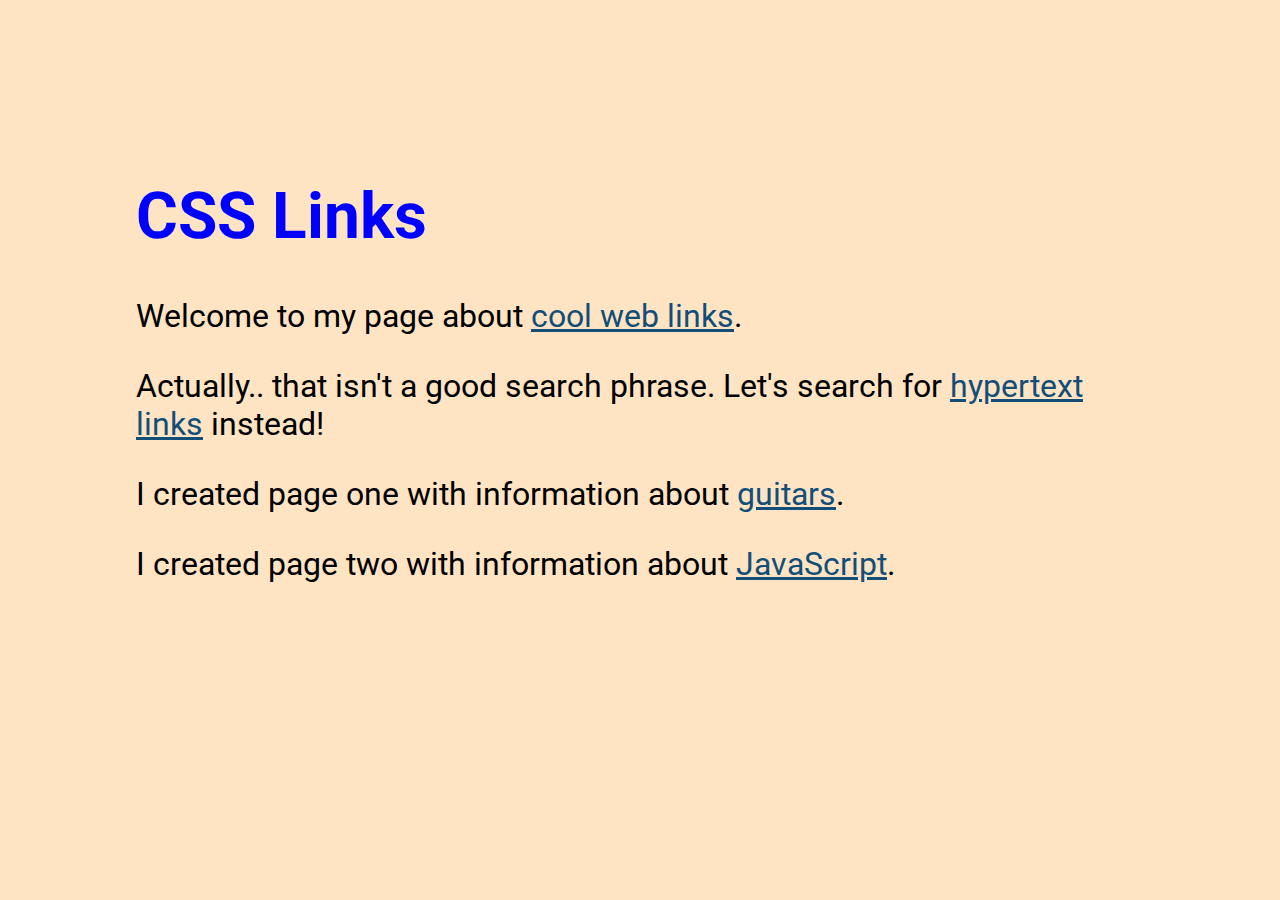
<file: lesson 7/index.html>
<!DOCTYPE html>
<html lang="en">

<head>
    <meta charset="UTF-8">
    <meta http-equiv="X-UA-Compatible" content="IE=edge">
    <meta name="viewport" content="width=device-width, initial-scale=1.0">
    <title>CSS Links</title>
    <link rel="stylesheet" href="style.css">
</head>

<body>
    <header>
        <h1>CSS Links</h1>
    </header>
    <main>
        <p>Welcome to my page about <a href="https://www.google.com/search?q=+web+links">cool web links</a>.</p>

        <p>Actually.. that isn&apos;t a good search phrase. Let's search for <a
                href="https://www.google.com/search?q=hypertext+links">hypertext links</a> instead!</p>

        <p>I created page one with information about <a href="one.html">guitars</a>.</p>

        <p>I created page two with information about <a href="two.html">JavaScript</a>.</p>
    </main>
</body>

</html>
</file>
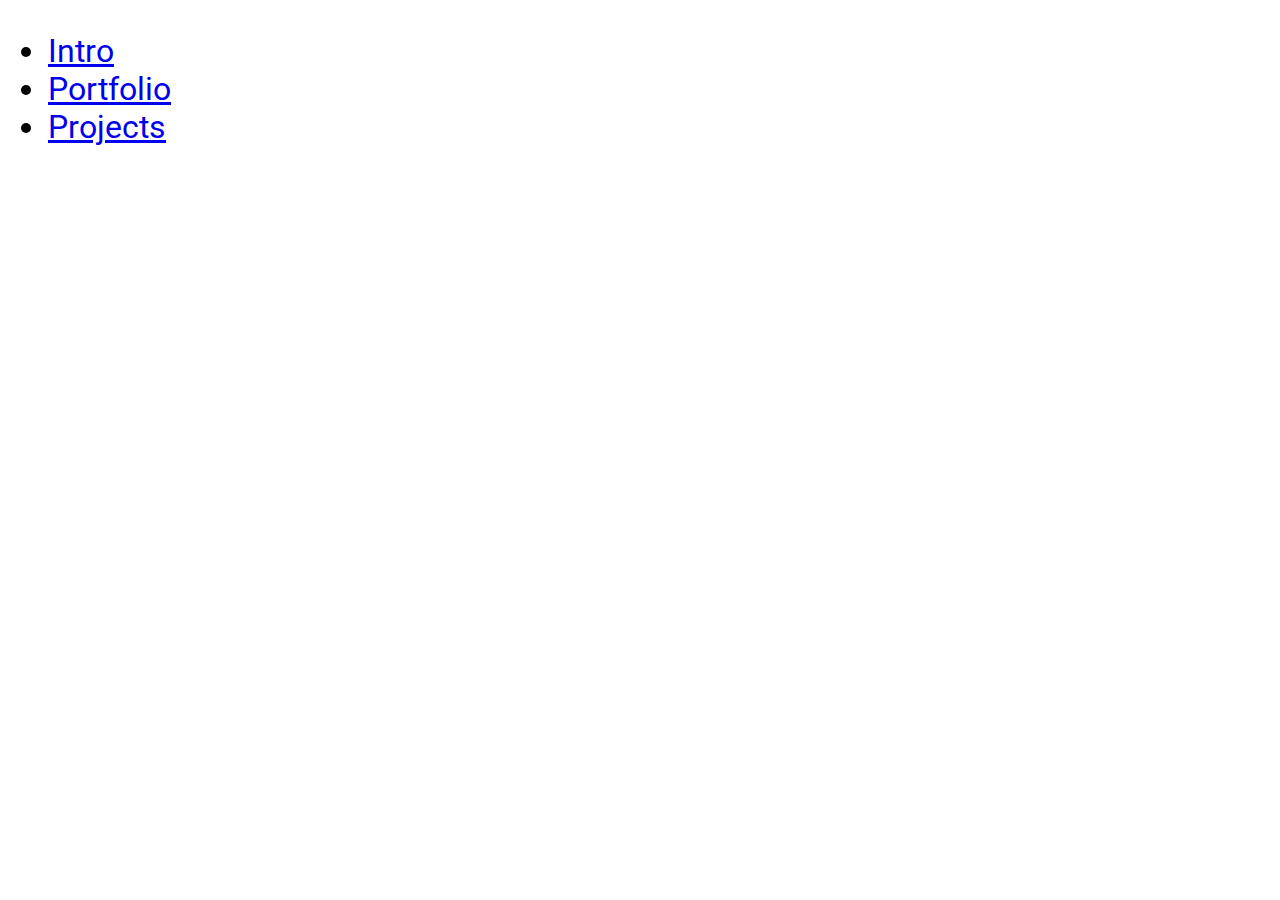
<file: lesson10/index.html>
<!DOCTYPE html>
<html lang="en">

<head>
    <meta charset="UTF-8">
    <meta http-equiv="X-UA-Compatible" content="IE=edge">
    <meta name="viewport" content="width=device-width, initial-scale=1.0">
    <title>CSS Display</title>
    <link rel="stylesheet" href="css/style.css">
</head>

<body>
    <main>
       <!--  <p>This is a paragraph.</p>
        <p>This is <span class="opposite">another</span> paragraph.</p> -->

        <nav>
            <ul>
                <li><a href="#">Intro</a></li>
                <li><a href="#">Portfolio</a></li>
                <li><a href="#">Projects</a></li>
            </ul>
        </nav>
        
    </main>
</body>

</html>
</file>
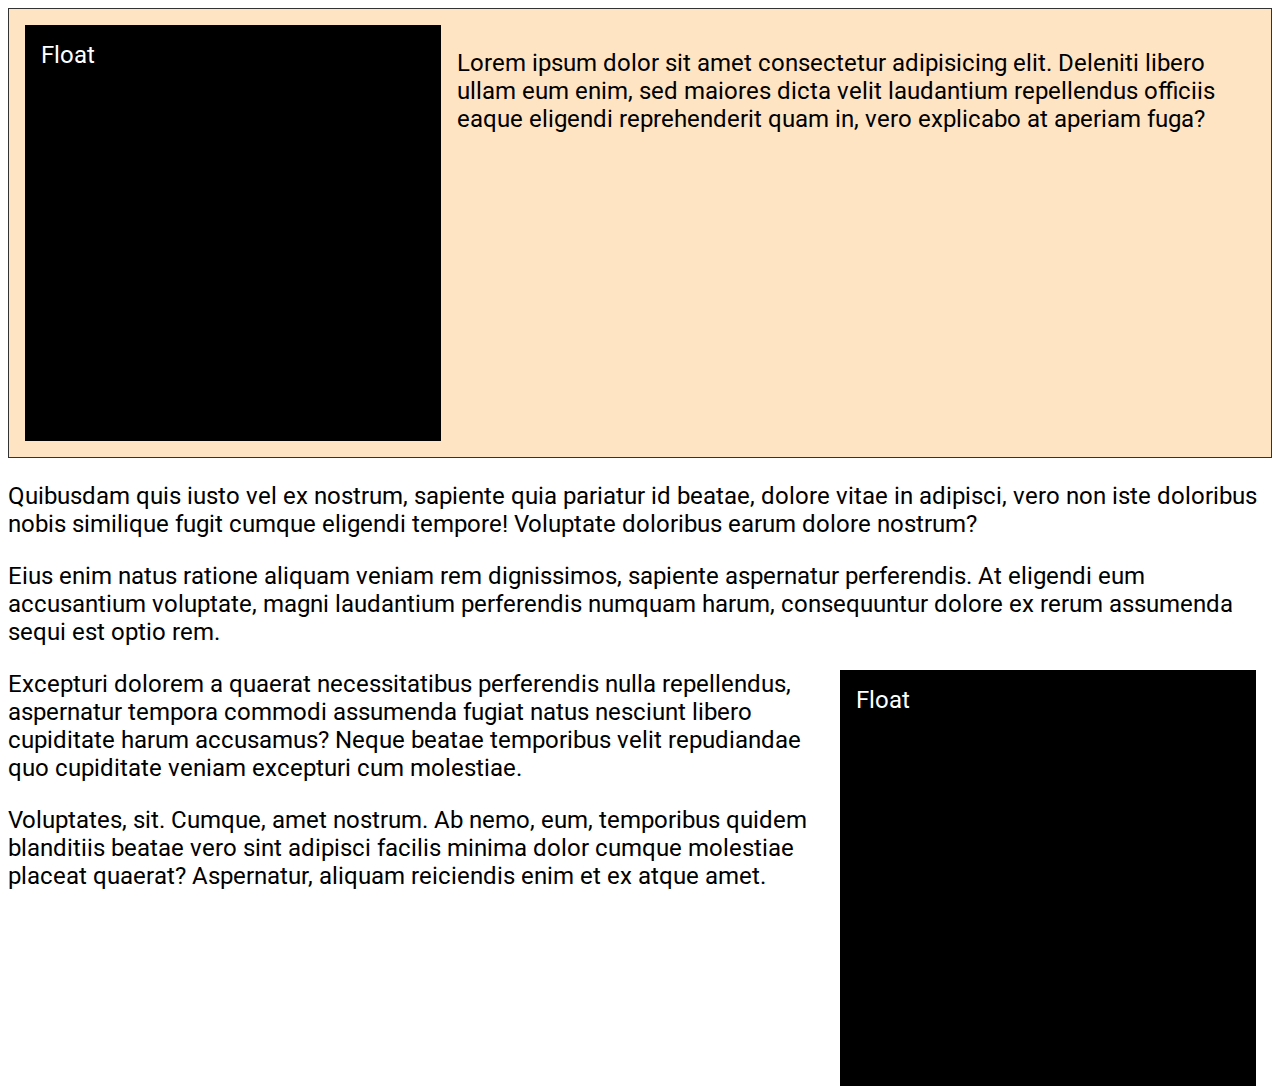
<file: lesson11/index.htm>
<!DOCTYPE html>
<html lang="en">

<head>
    <meta charset="UTF-8">
    <meta http-equiv="X-UA-Compatible" content="IE=edge">
    <meta name="viewport" content="width=device-width, initial-scale=1.0">
    <title>CSS Floats</title>
    <link rel="stylesheet" href="css/style.css">
</head>

<body>
    <section>
   <div class="block left">Float</div>
   <p>Lorem ipsum dolor sit amet consectetur adipisicing elit. Deleniti libero ullam eum enim, sed maiores dicta velit laudantium repellendus officiis eaque eligendi reprehenderit quam in, vero explicabo at aperiam fuga?</p></section>
      <p>Quibusdam quis iusto vel ex nostrum, sapiente quia pariatur id beatae, dolore vitae in adipisci, vero non iste doloribus nobis similique fugit cumque eligendi tempore! Voluptate doloribus earum dolore nostrum?</p>
   <p>Eius enim natus ratione aliquam veniam rem dignissimos, sapiente aspernatur perferendis. At eligendi eum accusantium voluptate, magni laudantium perferendis numquam harum, consequuntur dolore ex rerum assumenda sequi est optio rem.</p>
   <div class="block right">Float</div>

   <p>Excepturi dolorem a quaerat necessitatibus perferendis nulla repellendus, aspernatur tempora commodi assumenda fugiat natus nesciunt libero cupiditate harum accusamus? Neque beatae temporibus velit repudiandae quo cupiditate veniam excepturi cum molestiae.</p>
   <p>Voluptates, sit. Cumque, amet nostrum. Ab nemo, eum, temporibus quidem blanditiis beatae vero sint adipisci facilis minima dolor cumque molestiae placeat quaerat? Aspernatur, aliquam reiciendis enim et ex atque amet.</p> 
</body>

</html>
</file>
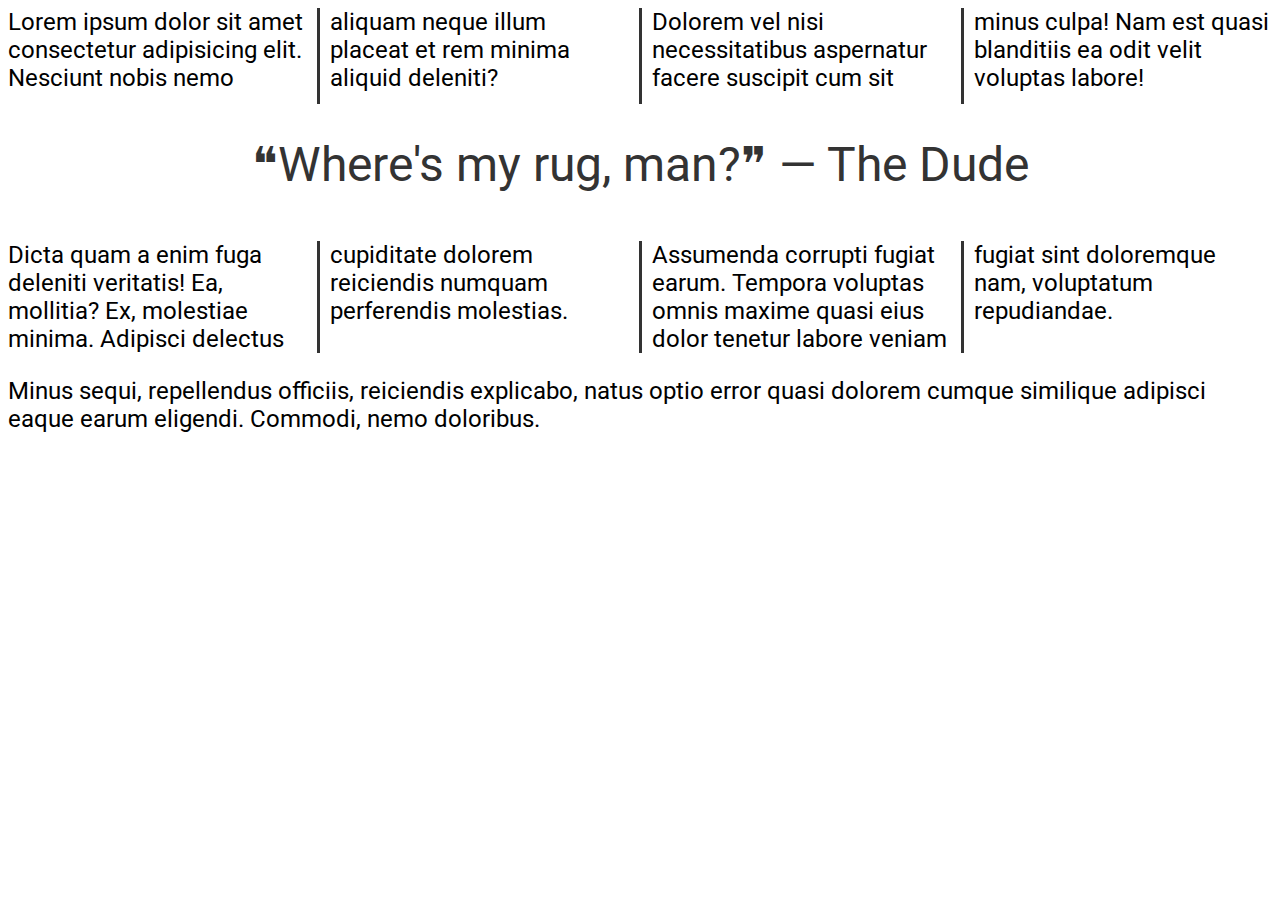
<file: lesson12/index.html>
<!DOCTYPE html>
<html lang="en">

<head>
    <meta charset="UTF-8">
    <meta http-equiv="X-UA-Compatible" content="IE=edge">
    <meta name="viewport" content="width=device-width, initial-scale=1.0">
    <title>CSS Columns</title>
    <link rel="stylesheet" href="css/style.css">
</head>

<body>
 <!--   p*5>lorem20 - this will created 5 paragraps with max 20 words (emmet code) -->
 <section class="columns">
    <p>Lorem ipsum dolor sit amet consectetur adipisicing elit. Nesciunt nobis nemo aliquam neque illum placeat et rem minima aliquid deleniti?</p>
    <p>Dolorem vel nisi necessitatibus aspernatur facere suscipit cum sit minus culpa! Nam est quasi blanditiis ea odit velit voluptas labore!</p>
    <!-- <h2>Next Topic</h2> -->
    <p class="quote">	
        &#10077;Where's my rug, man?&#10078;<span class="nowrap"> &#8212; The Dude</span></p>
    <p>Dicta quam a enim fuga deleniti veritatis! Ea, mollitia? Ex, molestiae minima. Adipisci delectus cupiditate dolorem reiciendis numquam perferendis molestias.</p>
    <p>Assumenda corrupti fugiat earum. Tempora voluptas omnis maxime quasi eius dolor tenetur labore veniam fugiat sint doloremque nam, voluptatum repudiandae.</p>
</section>
 <p>Minus sequi, repellendus officiis, reiciendis explicabo, natus optio error quasi dolorem cumque similique adipisci eaque earum eligendi. Commodi, nemo doloribus.</p>

</body>

</html>
</file>
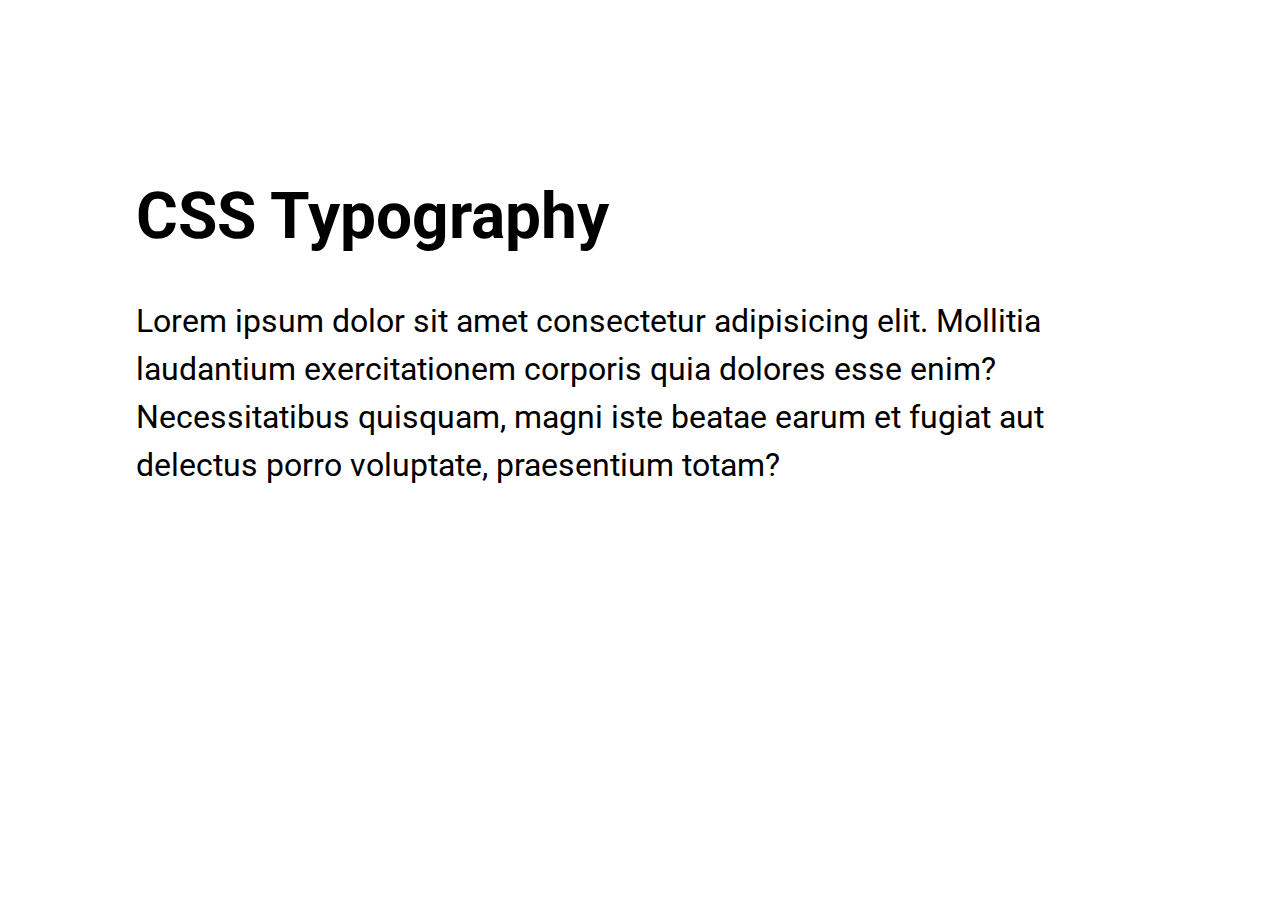
<file: lesson6/index.html>
<!DOCTYPE html>
<html lang="en">

<head>
    <meta charset="UTF-8">
    <meta http-equiv="X-UA-Compatible" content="IE=edge">
    <meta name="viewport" content="width=device-width, initial-scale=1.0">
    <title>Document</title>
    <link rel="icon" href="images/css-folder_99373.png" type="images">
    <link rel="stylesheet" href="style.css">
</head>

<body>
    <header>
        <h1>CSS Typography</h1>
    </header>
    <main>
        <p>Lorem ipsum dolor sit amet consectetur adipisicing elit. Mollitia laudantium exercitationem corporis quia
            dolores esse enim? Necessitatibus quisquam, magni iste beatae earum et fugiat aut delectus porro voluptate,
            praesentium totam?</p>
            <!--
        <form>
            <label for="name">Name:</label>
            <input id="name" type="text" placeholder="Your Name" />
            <button>Submit</button>
        </form> -->
    </main>
</body>

</html>
</file>
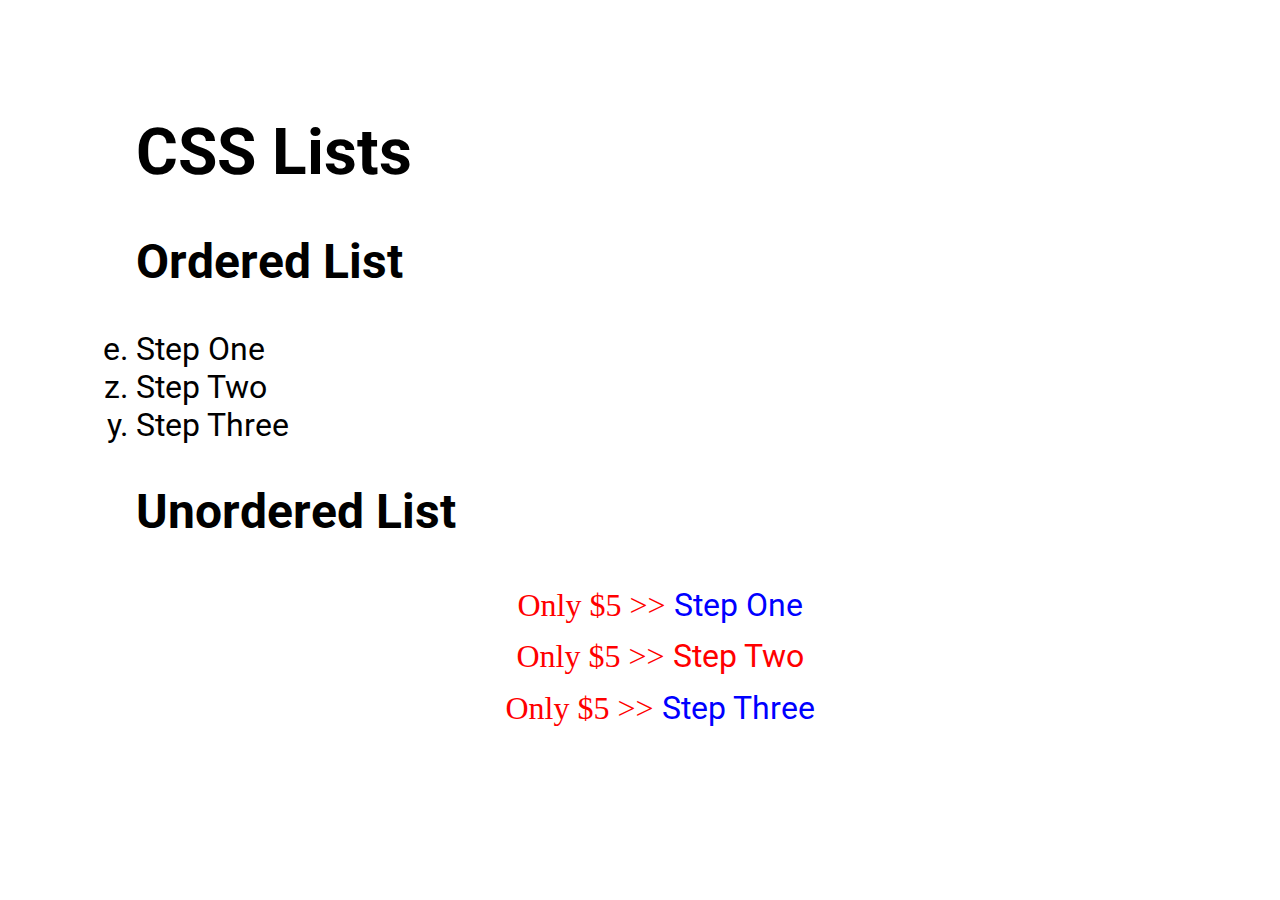
<file: lesson8/index.html>
<!DOCTYPE html>
<html lang="en">

<head>
    <meta charset="UTF-8">
    <meta http-equiv="X-UA-Compatible" content="IE=edge">
    <meta name="viewport" content="width=device-width, initial-scale=1.0">
    <title>CSS Lists</title>
    <link rel="stylesheet" href="css/style.css">
</head>

<body>
    <header>
        <h1>CSS Lists</h1>
    </header>
    <main>
        <article>
            <h2>Ordered List</h2>
            <ol start="5" reversed>
                <li>Step One</li>
                <li value="26">Step Two</li>
                <li>Step Three</li>
            </ol>
        </article>
        <article>
            <h2>Unordered List</h2>
            <ul>
                <li>Step One</li>
                <li>Step Two</li>
                <li>Step Three</li>
            </ul>
        </article>
    </main>
</body>

</html>
</file>
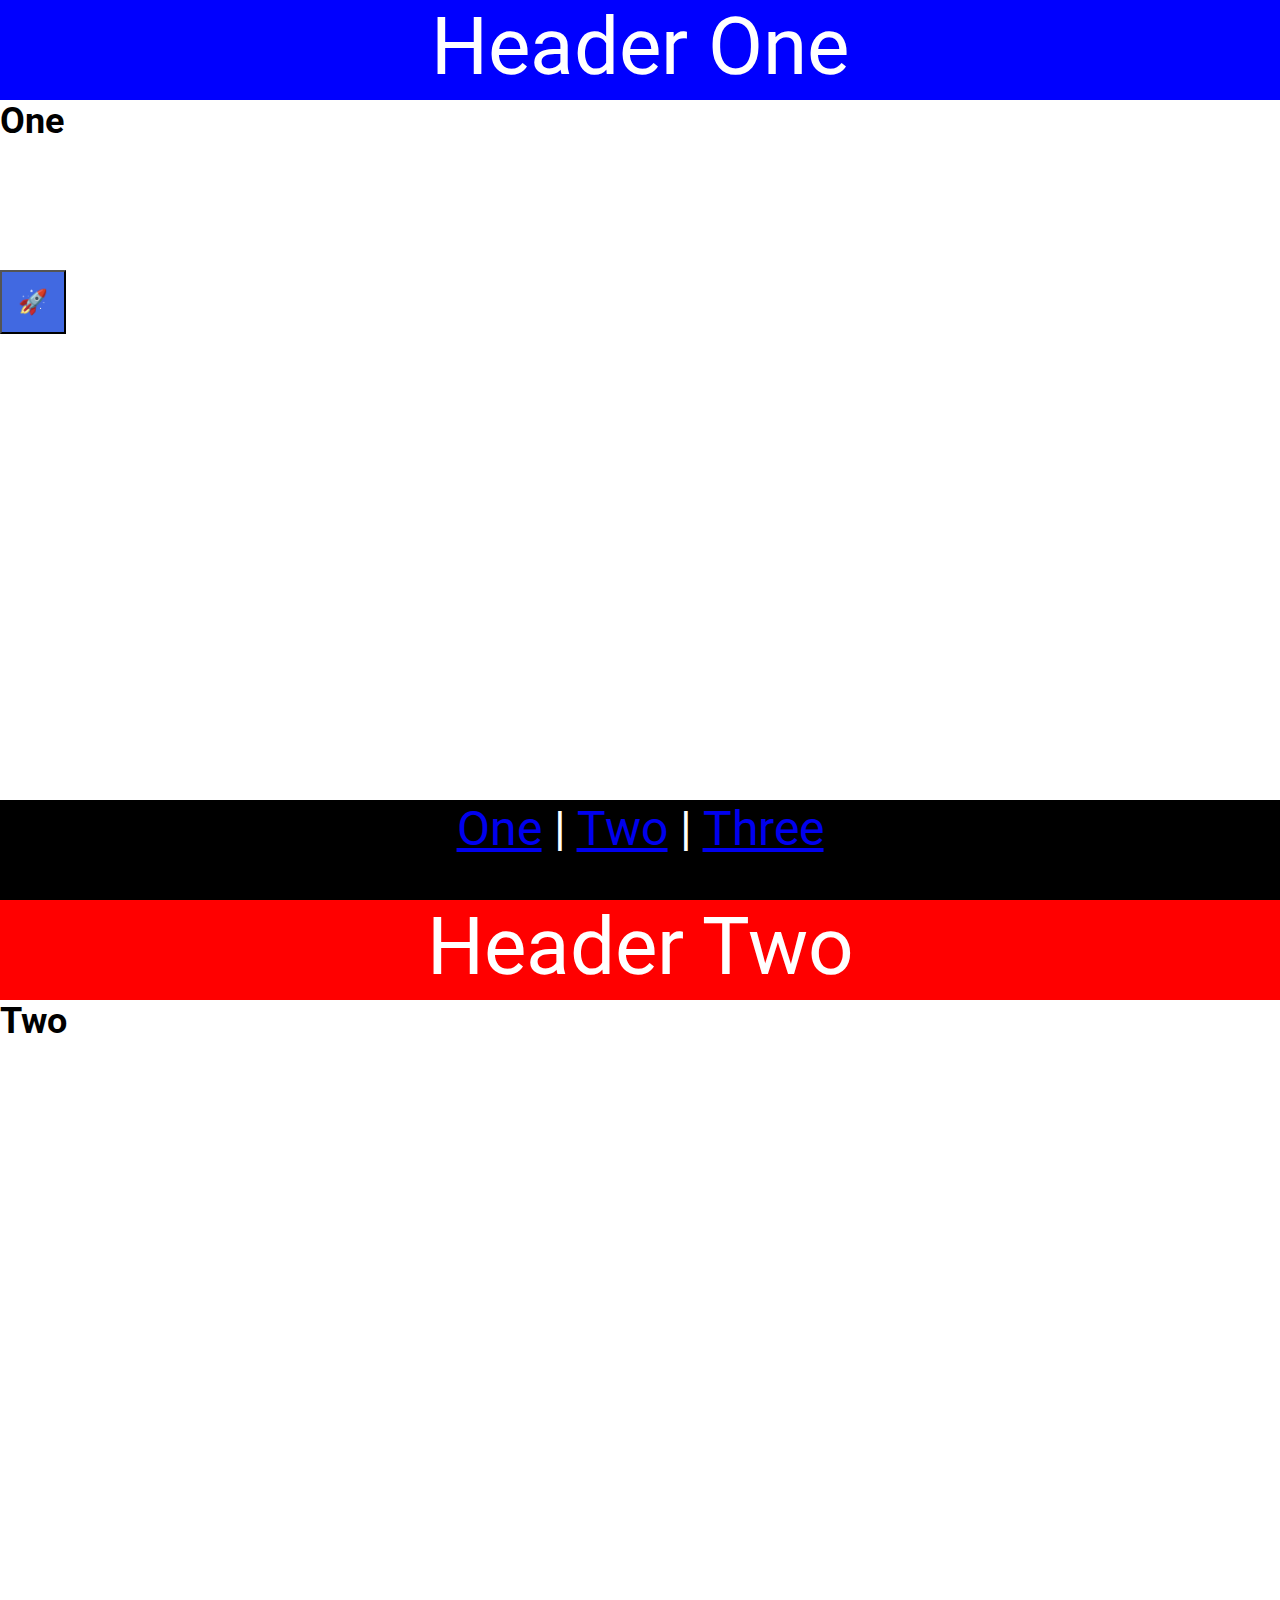
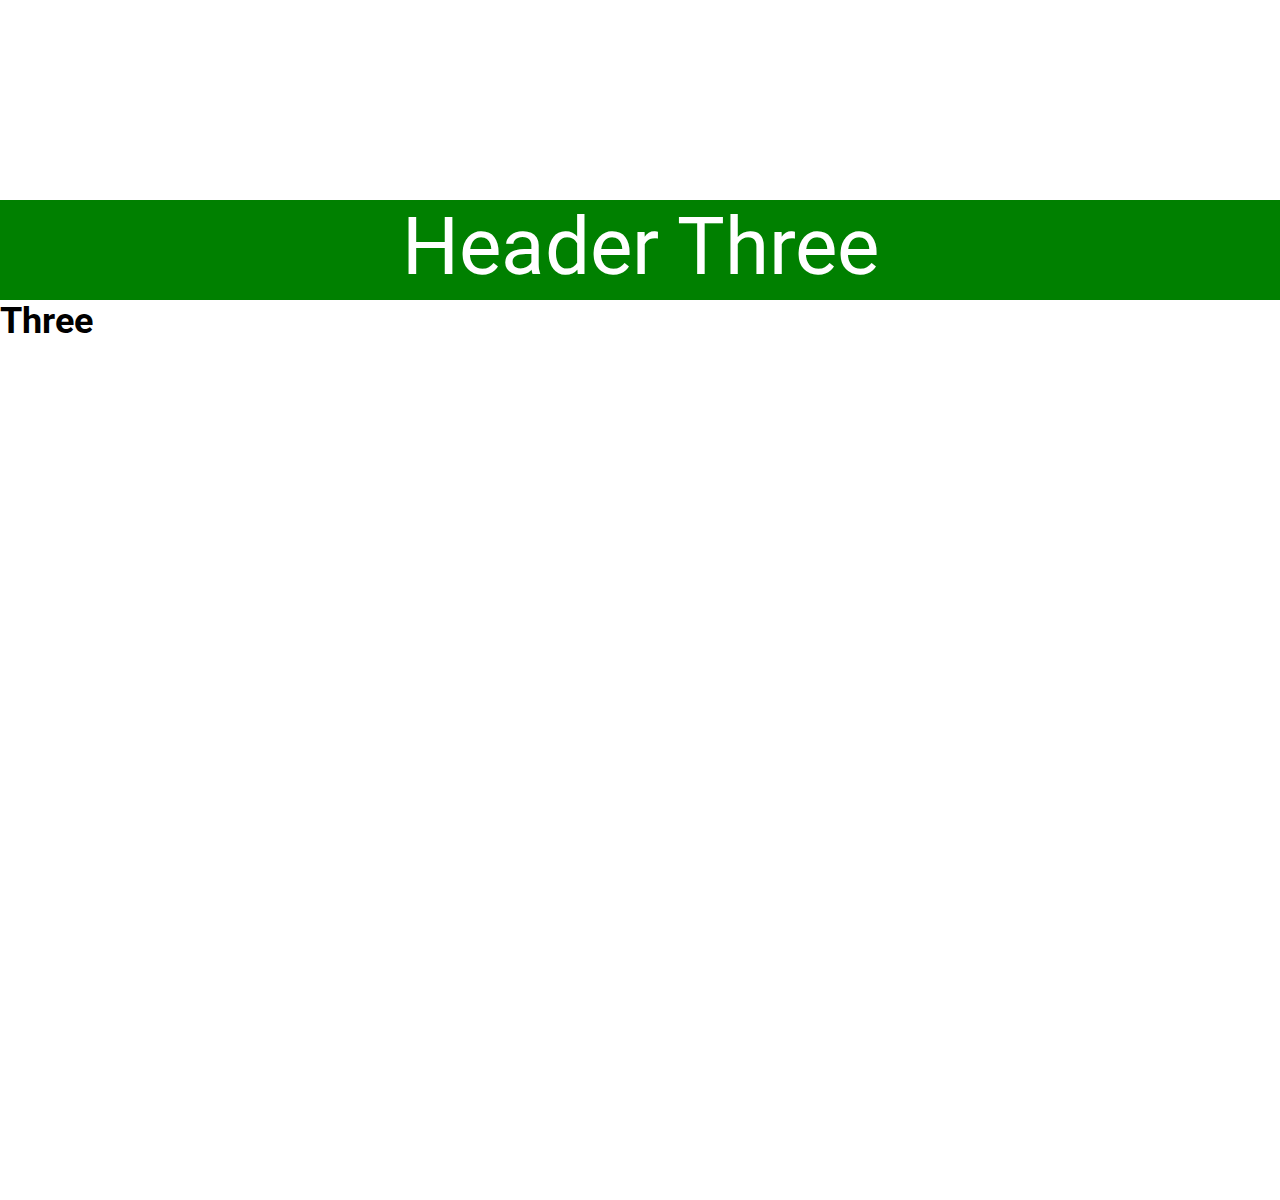
<file: lesson_13/index.html>
<!DOCTYPE html>
<html lang="en">

<head>
    <meta charset="UTF-8">
    <meta http-equiv="X-UA-Compatible" content="IE=edge">
    <meta name="viewport" content="width=device-width, initial-scale=1.0">
    <title>CSS Position</title>
    <link rel="stylesheet" href="css/style.css">
</head>

<body>
   <!--  <div class="outer-container">
        <div class="inner-container">
            <div class="box absolute">
                <p>Absolute</p>
            </div>
            <div class="box relative">
                <p>Relative</p>
            </div>
            <div class="box fixed">
                <p>Fixed</p>
            </div>
            <div class="box sticky">
                <p>Sticky</p>
            </div>
        </div>
    </div> -->
    <button class="social">🚀</button>
    <section id="one">
        <header class="blue">Header One</header>
        <h2>One</h2>
    </section>
    <section id="two">
        <header class="red">Header Two</header>
        <h2>Two</h2>
    </section>
    <section id="three">
        <header class="green">Header Three</header>
        <h2>Three</h2>
    </section>
    <footer>
        <a href="#one">One</a> | 
        <a href="#two">Two</a> | 
        <a href="#three">Three</a>
    </footer>
</body>

</html>
</file>
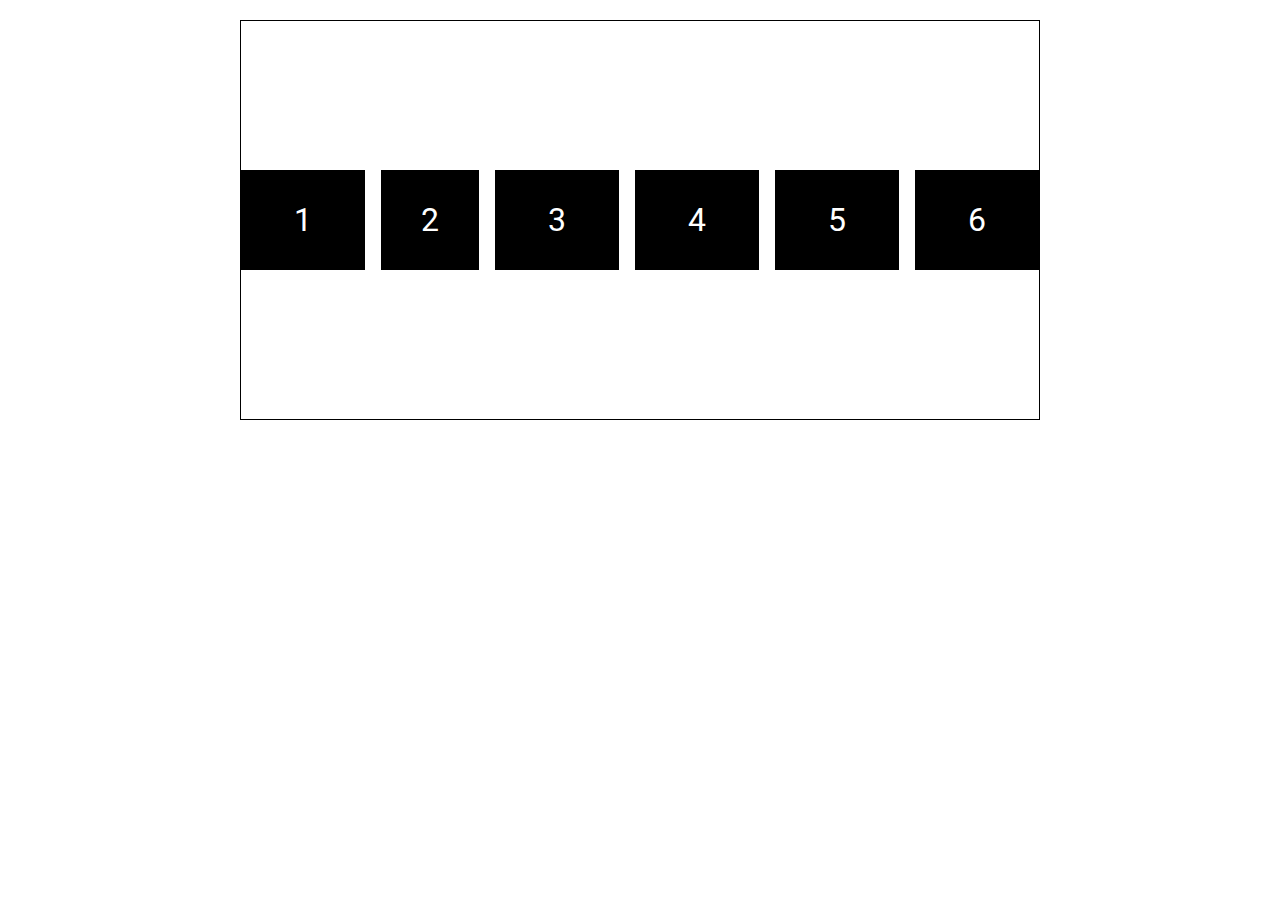
<file: lesson_14/index.html>
<!DOCTYPE html>
<html lang="en">

<head>
    <meta charset="UTF-8">
    <meta http-equiv="X-UA-Compatible" content="IE=edge">
    <meta name="viewport" content="width=device-width, initial-scale=1.0">
    <title>CSS Flexbox</title>
    <link rel="stylesheet" href="css/style.css">
</head>

<body>
   <main class="container">
        <div class="box">1</div>
        <div class="box">2</div>
        <div class="box">3</div>
        <div class="box">4</div>
        <div class="box">5</div>
        <div class="box">6</div>
   </main>
</body>

</html>
</file>
<file: lesson 7/style.css>
@import url('https://fonts.googleapis.com/css2?family=Roboto&display=swap');

body {
    padding: 10%;
    font-size: 2rem;
    font-family: 'Roboto', sans-serif;
    background-color: bisque;
}

a {
  color: hsl(205, 76%, 27%);
}

/*sudo class to add color to visited links*/

a:visited {
        color: rgb(128, 0, 128);
}

a:hover, a:focus {
    /* color: dodgerblue; */
    opacity:0.7;    /* 1 would be the max and 0 would be completly transparent - so when you apply it to a link it makes the color lighter when you hover over it */
    background-color: aqua;
}

a:active {
    color: red;
}

h1 {
   color: blue;
}
</file>
<file: lesson10/css/style.css>
@import url("https://fonts.googleapis.com/css2?family=Roboto&display=swap");

body {
  font-size: 2rem;
  font-family: "Roboto", sans-serif;
}

/* main {
    background-color: aqua;
    width: 50%;
}
 */
p {
/* block level elements set to 100% width by default and stop on top of each other but not always and always create a new line. Inline elements only take up the width of the content unless we add padding. inline-block is a hybrid. */
    background-color: lightgray;
   /*  margin: 100px 50px; */
}

.opposite {
    display: inline-block;
    background-color: black;
    color: whitesmoke;
    margin-top: 100px; /* we cannot apply this to inline elements*/
    height: 200px;
    padding: 4rem;
}
</file>
<file: lesson11/css/style.css>
@import url("https://fonts.googleapis.com/css2?family=Roboto&display=swap");

body {
  font-size: 1.5rem;
  font-family: "Roboto", sans-serif;
}

.block {
width: 30vw;
height: 30vw;
background-color: black;
color: white;
padding: 1rem;

}

.left {
    float: left;
    margin-right: 1rem;
}
.right {
    float: right ;
    margin-right: 1rem;
}

/* p {
    margin-left: 10px;
} */

.clear {
    clear: both;
}

section {
    background-color:bisque;
    border: 1px solid #333;
    padding: 1rem;
  /*   overflow: auto; this is the old way the new code is display: flow-root*/
  display: flow-root;
}
</file>
<file: lesson12/css/style.css>
@import url("https://fonts.googleapis.com/css2?family=Roboto&display=swap");

body {
  font-family: "Roboto", sans-serif;
  font-size: 1.5rem;
}

.columns {
   /*  column-count: 4;
    column-width: 250px; */
    columns: 4 250px;
    column-rule: 3px solid #333;
}
.columns p{
  margin-top: 0;
}

.columns h2 {
  margin-top: 0;
  background-color: #333;
  color: white;
  padding: 1rem;
  break-inside: avoid;
}

.columns .quote  {
  margin-top: 2rem;
  font-size: 3rem;
  text-align: center;
  color: #333;
  column-span: all;
}

.nowrap {
  white-space: nowrap;
}
</file>
<file: lesson6/style.css>
@import url('https://fonts.googleapis.com/css2?family=Roboto&display=swap');

/* use @import on your css for google fonts and you can remove the link in the HTML file instead */
/* Typography is the way that text is arranged and presented.*/

body {
    padding: 10%;
    font-size: 2rem;
    font-family: 'Roboto', sans-serif;
}

/* input {
    font: inherit
} */


p {
    line-height: 1.5;
    /* letter-spacing: 0.1em; */
    /* font-style: italic; */
    }
</file>
<file: lesson8/css/style.css>
@import url("https://fonts.googleapis.com/css2?family=Roboto&display=swap");

body {
  padding: 5% 10%;
  font-size: 2rem;
  font-family: "Roboto", sans-serif;
}

ol {
   /*  list-style-type: disc; /* disc looks like unordered list */
  list-style-type: lower-alpha; 
  padding: 0;
}

ul {
    list-style: square;
    text-align: center;
    list-style-position: inside;
    color: blue;
    line-height: 1.6;
    /* list-style-image: url('../images/checkmark.png');
    list-style: square url('../images/checkmark.png') inside; */
}

/*ul li:nth-child(2) {
    color: red; 
} this is a pseudo class to add color to only the 2 list item to red. You can also add odd or even words*/
ul li:nth-child(even) {
    color: red;
}

/*add a pseudo class called ::marker*/
ul ::marker {
    color: red;
    font-family: fantasy;
    font-size: 1em;
    content: "Only $5 >> ";
}
</file>
<file: lesson_13/css/style.css>
@import url("https://fonts.googleapis.com/css2?family=Roboto&family=Lobster&display=swap");

* {
  margin: 0;
  padding: 0;
  box-sizing: border-box;
}

body {
  font-family: "Roboto", sans-serif;
  font-size: 1.5rem;
  min-height: 200vh;
}

.outer-container {
  border: 3px dashed #000;
  width: 75vw;
  height: 85vh;
  margin: 40px auto;
  position: relative;
}

.inner-container {
  border: 2px solid #00f;
  width: 40vw;
  height: 50vh;
  margin: 200px auto;
}

.box {
  width: 150px;
  height: 150px;
  color: #fff;
  padding: 1rem;
}

.absolute {
  background-color: #00f;
  position: absolute;
  top: 0;
  left: 0;
  z-index: 1;
}

.relative {
  background-color: #f00;
  position: relative;
  top: 300px;
  left: 100px;
}

.fixed {
  background-color: green;
  position: fixed;
  top: 100px;
}

.sticky {
  background-color: #000;
  position: sticky;
  top: 0;
}

/*  Remember, how to make things disappear! */

/*//////////////////////////*/

html { scroll-behavior: smooth; }

section {
  height: 100vh;
}

.blue { background-color: #00f;}
.red { background-color: #f00;}
.green { background-color: green;}

header, footer {
  color: #fff;
  text-align: center;
  height: 100px;
}

header {
  position: sticky;
  top: 0;
  font-size: 5rem;
}

footer {
  background-color: #000;
  position: sticky;
  bottom: 0;
  font-size: 3rem;
}

a:visited {
  color: #fff;
}

.social {
  background-color: royalblue;
  color: #fff;
  font-size: inherit;
  padding: 1rem;
  position: fixed;
  top: 30%;
  left: 0;
  z-index: 1;
}
</file>
<file: lesson_14/css/style.css>
@import url("https://fonts.googleapis.com/css2?family=Roboto&display=swap");

* {
  margin: 0;
  padding: 0;
  box-sizing: border-box;
}

body {
  font-family: "Roboto", sans-serif;
  min-height: 100vh;
  padding: 20px;
}

.container {
  max-width: 800px;
  min-height: 400px;
  margin-inline: auto;
  border: 1px solid #000;
  display: flex;
  gap: 1rem;
  justify-content: 
  center;
  align-items: center;
  flex-flow: row nowrap;/* shorthand for below */ 
  /* flex-direction: row;
  flex-wrap: wrap; */ /* this will resolve overflow */ 
  align-content: space-evenly;
} 

.box {
  /* min-width: 100px; */
  height: 100px;
  background-color: #000;
  color: #fff;
  font-size: 2rem;
  padding: 0.5rem;

  display: flex;
  justify-content: center;
  align-items: center;
  
  flex: 1 1 150px;
  /* flex-shrink: 1;
  flex-basis: 250px; */
}

.box:nth-child(2) {
    /* flex-shrink: 2; */
    flex: 2 2 150px;
    order: 0;


}
</file>
